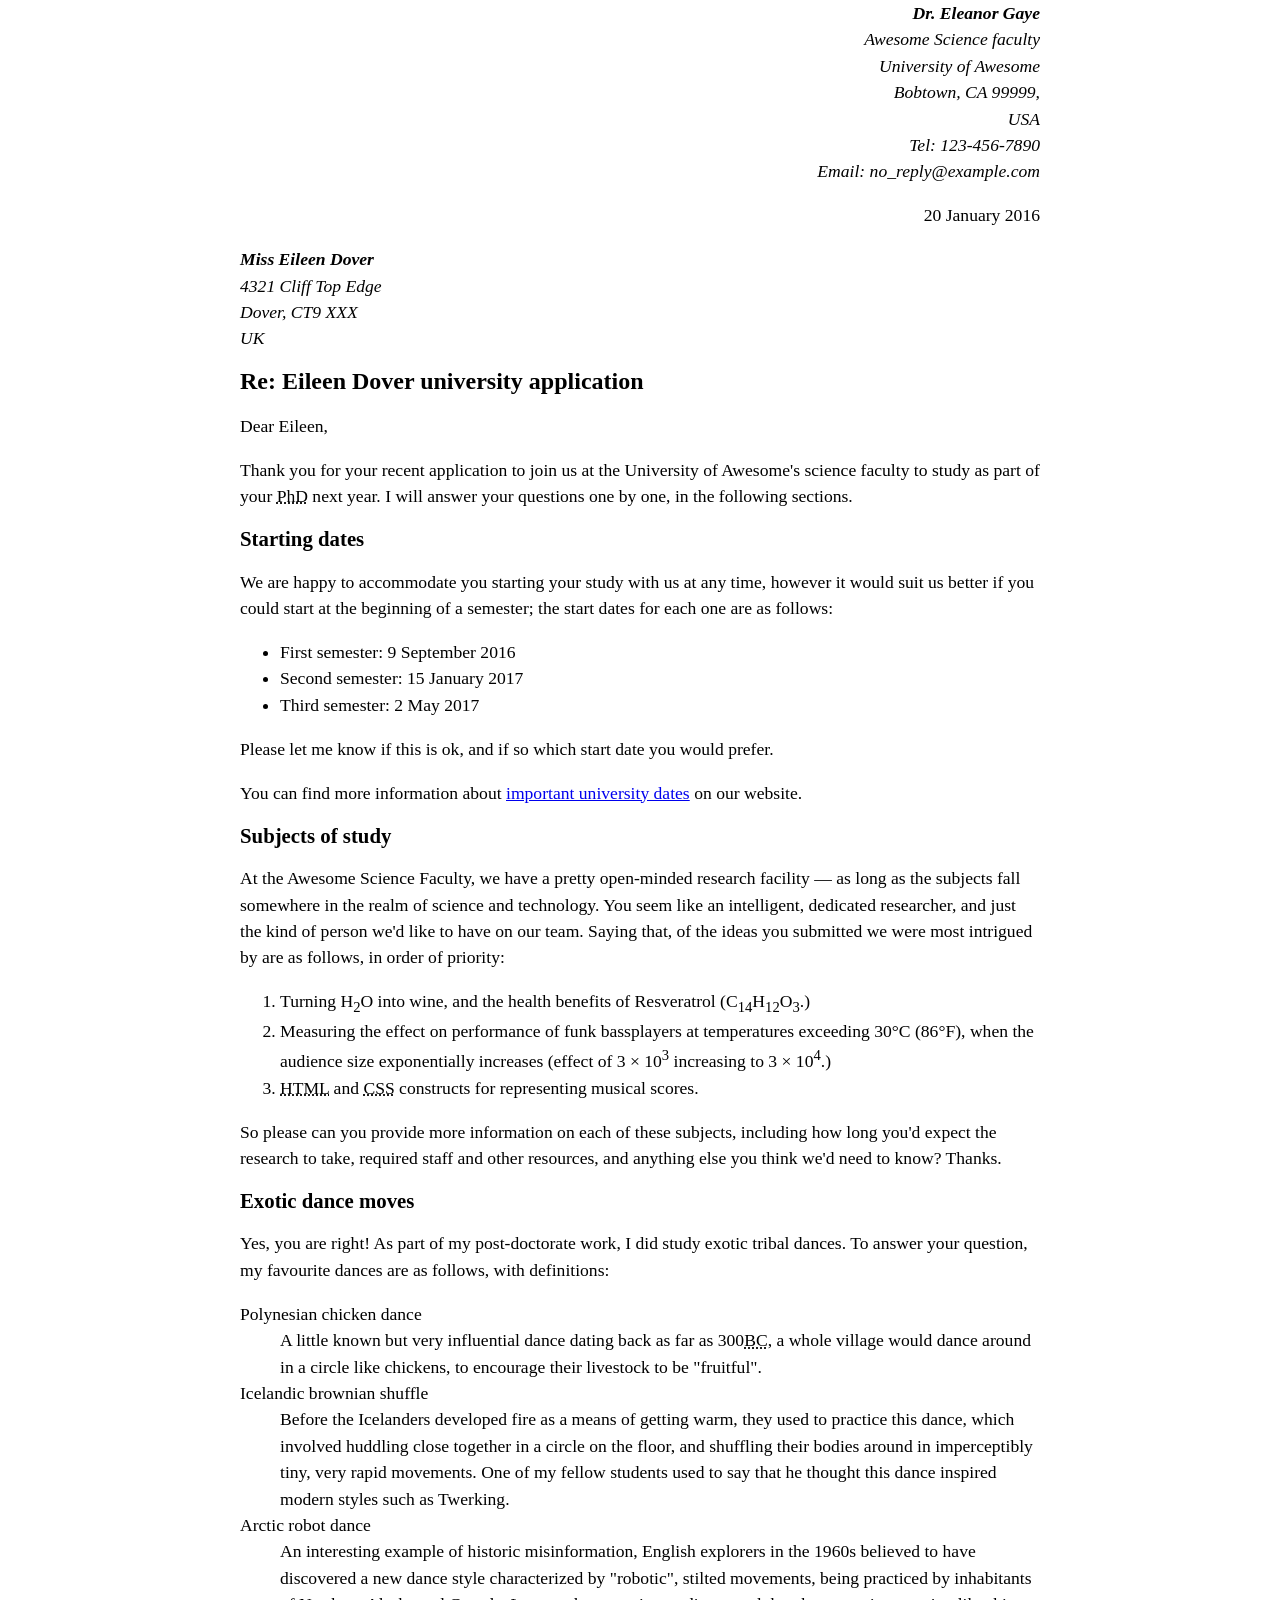
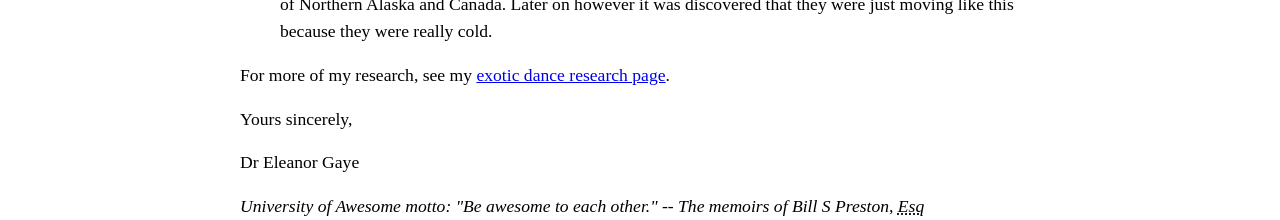
<file: Lab 1/Part 1/index.html>
<!DOCTYPE html>
<html lang="en">
<head>
    <meta charset="utf-8">
    <meta name="author" content="Dr. Eleanor Gaye">
    <title>University Application Response</title>
    
    <!--
	Name: Jeel Suthar 
	File: index.html
	Date: 21-05-2025
	Cover letter for Eileen Dover's university application
	-->

    <style>
        
        body {
            max-width: 800px; 
            margin: 0 auto; 
        }

        .sender-column {
            text-align: right;
        }

        h1 {
            font-size: 1.5em; 
        }

        h2 {
            font-size: 1.3em; 
        }

        p, ul, ol, dl, address {
            font-size: 1.1em; 
        }

        p, li, dd, dt, address {
            line-height: 1.5;
        }
    </style>
</head>
<body>
    

    <address class="sender-column">
        <strong>Dr. Eleanor Gaye</strong><br>
        Awesome Science faculty<br>
        University of Awesome<br>
        Bobtown, CA 99999,<br>
        USA<br>
        Tel: 123-456-7890<br>
        Email: no_reply@example.com
    </address>

    <p class="sender-column">
        <time datetime="2016-01-20">20 January 2016</time>
    </p>

    <address>
        <strong>Miss Eileen Dover</strong><br>
        4321 Cliff Top Edge<br>
        Dover, CT9 XXX<br>
        UK
    </address>

    <h1>Re: Eileen Dover university application</h1>

    <p>Dear Eileen,</p>

    <p>Thank you for your recent application to join us at the University of Awesome's science faculty to study as part of your <abbr title="Doctor of Philosophy">PhD</abbr> next year. I will answer your questions one by one, in the following sections.</p>

    <h2>Starting dates</h2>

    <p>We are happy to accommodate you starting your study with us at any time, however it would suit us better if you could start at the beginning of a semester; the start dates for each one are as follows:</p>

    <ul>
        <li>First semester: <time datetime="2016-09-09">9 September 2016</time></li>
        <li>Second semester: <time datetime="2017-01-15">15 January 2017</time></li>
        <li>Third semester: <time datetime="2017-05-02">2 May 2017</time></li>
    </ul>

    <p>Please let me know if this is ok, and if so which start date you would prefer.</p>

    <p>You can find more information about <a href="https://durhamcollege.ca/info-for/current-students/important-dates">important university dates</a> on our website.</p>

    <h2>Subjects of study</h2>

    <p>At the Awesome Science Faculty, we have a pretty open-minded research facility — as long as the subjects fall somewhere in the realm of science and technology. You seem like an intelligent, dedicated researcher, and just the kind of person we'd like to have on our team. Saying that, of the ideas you submitted we were most intrigued by are as follows, in order of priority:</p>

    <ol>
        <li>Turning H<sub>2</sub>O into wine, and the health benefits of Resveratrol (C<sub>14</sub>H<sub>12</sub>O<sub>3</sub>.)</li>
        <li>Measuring the effect on performance of funk bassplayers at temperatures exceeding 30°C (86°F), when the audience size exponentially increases (effect of 3 &times; 10<sup>3</sup> increasing to 3 &times; 10<sup>4</sup>.)</li>
        <li><abbr title="HyperText Markup Language">HTML</abbr> and <abbr title="Cascading Style Sheets">CSS</abbr> constructs for representing musical scores.</li>
    </ol>

    <p>So please can you provide more information on each of these subjects, including how long you'd expect the research to take, required staff and other resources, and anything else you think we'd need to know? Thanks.</p>

    <h2>Exotic dance moves</h2>

    <p>Yes, you are right! As part of my post-doctorate work, I did study exotic tribal dances. To answer your question, my favourite dances are as follows, with definitions:</p>

    <dl>
        <dt>Polynesian chicken dance</dt>
        <dd>A little known but very influential dance dating back as far as <time datetime="-0300">300<abbr title="Before Christ">BC</abbr></time>, a whole village would dance around in a circle like chickens, to encourage their livestock to be "fruitful".</dd>
        <dt>Icelandic brownian shuffle</dt>
        <dd>Before the Icelanders developed fire as a means of getting warm, they used to practice this dance, which involved huddling close together in a circle on the floor, and shuffling their bodies around in imperceptibly tiny, very rapid movements. One of my fellow students used to say that he thought this dance inspired modern styles such as Twerking.</dd>
        <dt>Arctic robot dance</dt>
        <dd>An interesting example of historic misinformation, English explorers in the 1960s believed to have discovered a new dance style characterized by "robotic", stilted movements, being practiced by inhabitants of Northern Alaska and Canada. Later on however it was discovered that they were just moving like this because they were really cold.</dd>
    </dl>

    <p>For more of my research, see my <a href="https://durhamcollege.desire2learn.com/d2l/home">exotic dance research page</a>.</p>

    <p>Yours sincerely,</p>
    <p>Dr Eleanor Gaye</p>

    <address>
        University of Awesome motto: "Be awesome to each other." -- The memoirs of Bill S Preston, <abbr title="Esquire">Esq</abbr>
    </address>
</body>
</html>
</file>
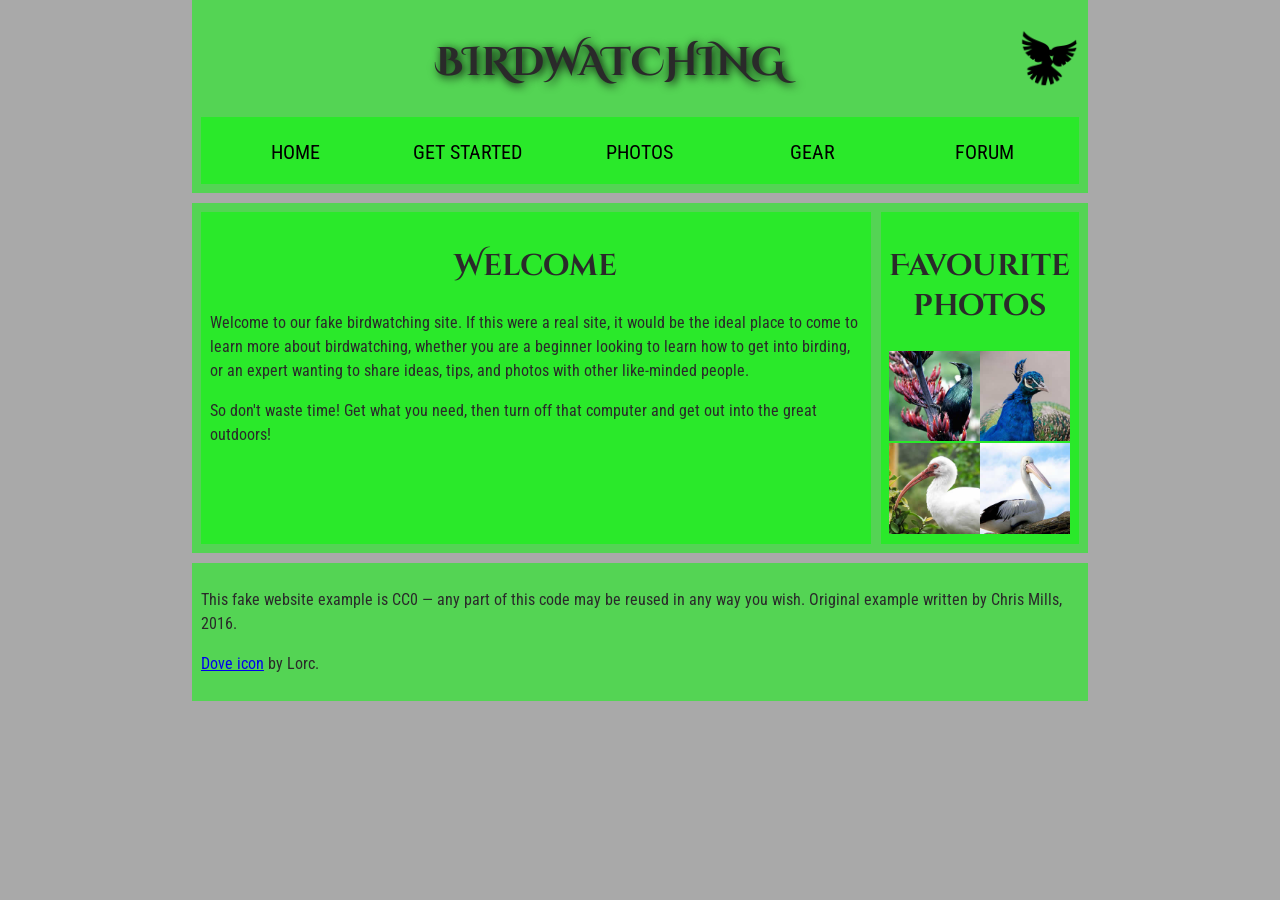
<file: Lab 1/Part 2/index.html>
<!DOCTYPE html>
<html lang="en">
  <head>
    <meta charset="utf-8">
    <title>Birdwatching</title>
    <link href="https://fonts.googleapis.com/css?family=Roboto+Condensed:300%7CCinzel+Decorative:700" rel="stylesheet">
    <link rel="stylesheet" href="./css/style.css"> </head>

  <!--
	    Name: Jeel Suthar 
	    File: index.html
	    Date: 22-05-2025
	    Birdwaching Page
	-->

  <body>

    <header>
      <h1>Birdwatching</h1>
      <img src="./Images/dove.png" alt="a simple dove logo">

      <nav>
        <ul>
          <li><span>Home</span></li>
          <li><a href="#">Get started</a></li>
          <li><a href="#">Photos</a></li>
          <li><a href="#">Gear</a></li>
          <li><a href="#">Forum</a></li>
        </ul>
      </nav>
    </header>

    <main>
      <section>
        <h2>Welcome</h2>

        <p>Welcome to our fake birdwatching site. If this were a real site, it would be the ideal place to come to learn more about birdwatching, whether you are a beginner looking to learn how to get into birding, or an expert wanting to share ideas, tips, and photos with other like-minded people.</p>

        <p>So don't waste time! Get what you need, then turn off that computer and get out into the great outdoors!</p>
      </section>

      <aside>
        <h2>Favourite photos</h2>
        <a href="./Images/favorite-1.jpg"><img src="./Images/favorite-1_th.jpg" alt="Small black bird, black claws, long black slender beak, links to larger version of the image"></a>
        <a href="./Images/favorite-2.jpg"><img src="./Images/favorite-2_th.jpg" alt="Top half of a pretty bird with bright blue plumage on neck, light colored beak, blue headdress, links to larger version of the image"></a>
        <a href="./Images/favorite-3.jpg"><img src="./Images/favorite-3_th.jpg" alt="Top half of a large bird with white plumage, very long curved narrow light colored break, links to larger version of the image"></a>
        <a href="./Images/favorite-4.jpg"><img src="./Images/favorite-4_th.jpg" alt="Large bird, mostly white plumage with black plumage on back and rear, long straight white beak, links to larger version of the image"></a>
      </aside>
    </main>

    <footer>
      <p>This fake website example is CC0 — any part of this code may be reused in any way you wish. Original example written by Chris Mills, 2016.</p>

      <p><a href="http://game-icons.net/lorc/originals/dove.html">Dove icon</a> by Lorc.</p>
    </footer>

  </body>
</html>
</file>
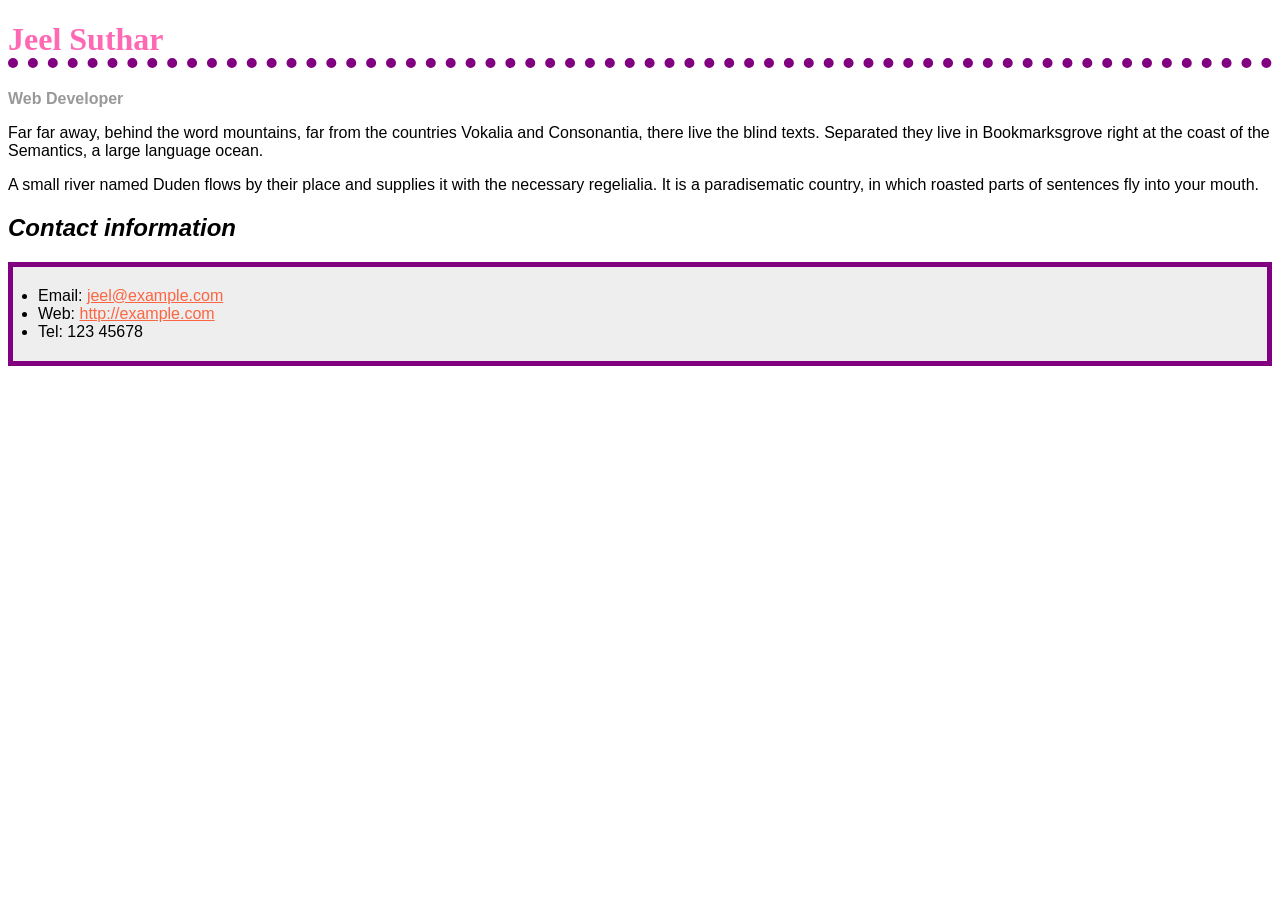
<file: Lab 3/Part 1/index.html>
<!DOCTYPE html>
<html lang="en">
<head>
  <meta charset="utf-8">
  <title>Jeel Suthar - Biography page</title>
  <link rel="stylesheet" href="./css/style.css">

  <!-- 
    Name: Jeel Suthar
    File: index.html
    Date: 11 June 2025
    A very brief description of Styling a biography page
  -->

</head>
<body>

  <h1>Jeel Suthar</h1>
  <div class="job-title">Web Developer</div>
  <p>
    Far far away, behind the word mountains, far from the countries Vokalia and
    Consonantia, there live the blind texts. Separated they live in Bookmarksgrove
    right at the coast of the Semantics, a large language ocean.
  </p>

  <p>
    A small river named Duden flows by their place and supplies it with the
    necessary regelialia. It is a paradisematic country, in which roasted parts of
    sentences fly into your mouth.
  </p>

<h2>Contact information</h2>
<ul>
  <li>Email: <a href="mailto:jeel@example.com">jeel@example.com</a></li>
  <li>Web: <a href="http://example.com">http://example.com</a></li>
  <li>Tel: 123 45678</li>
</ul>

</body>
</html>
</file>
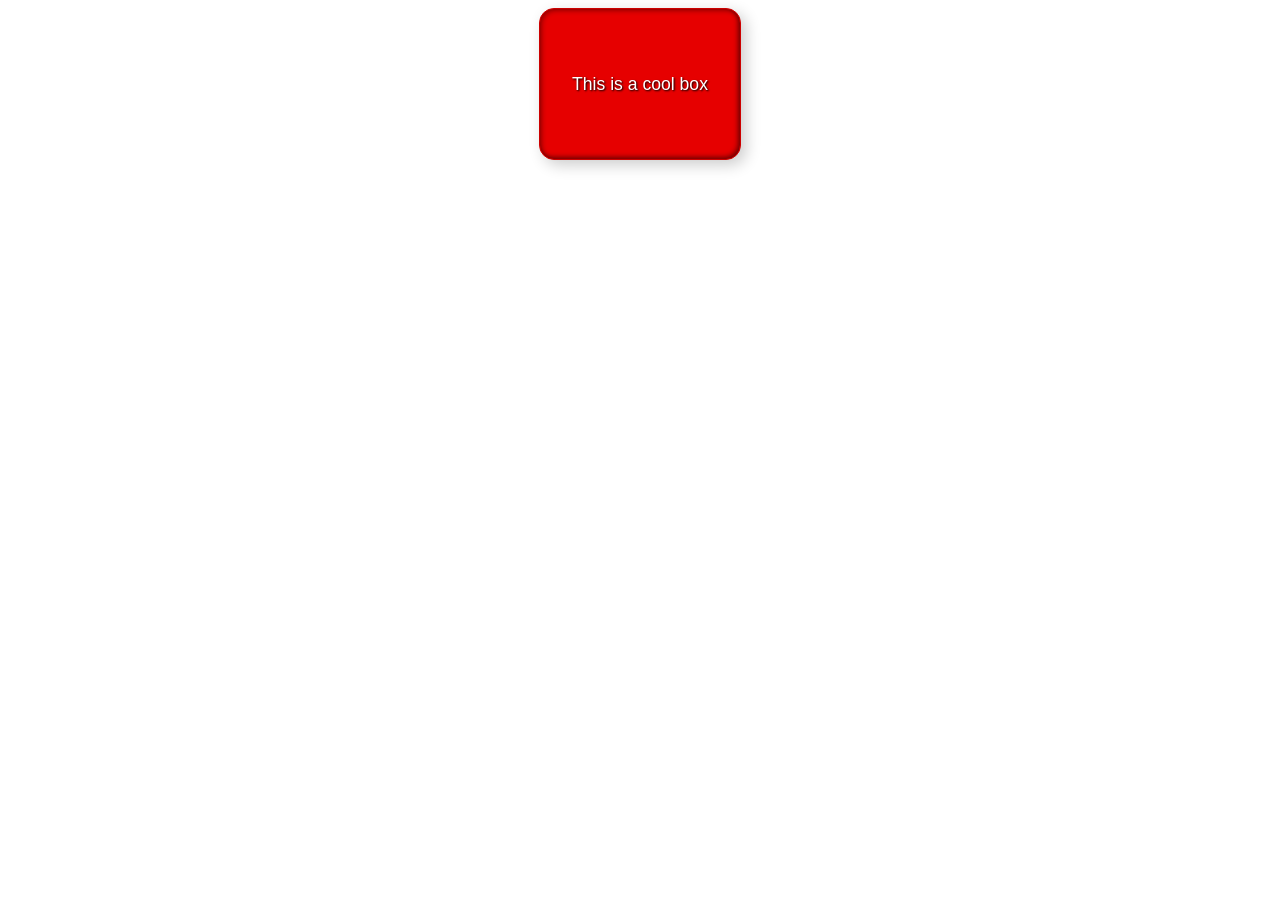
<file: Lab 3/Part 2/index.html>
<!DOCTYPE html>
<html lang="en-US">
  <head>
    <meta charset="utf-8">
    <meta name="viewport" content="width=device-width">
    <title>Cool box</title>
    <link rel="stylesheet" href="./css/style.css">

    <!--
    Name: Jeel Suthar
    File: index.html
    Date: 19-06-2025
    A very brief description of A cool-looking box
    -->

  </head>
  <body>
    <div>This is a cool box</div>
  </body>
</html>
</file>
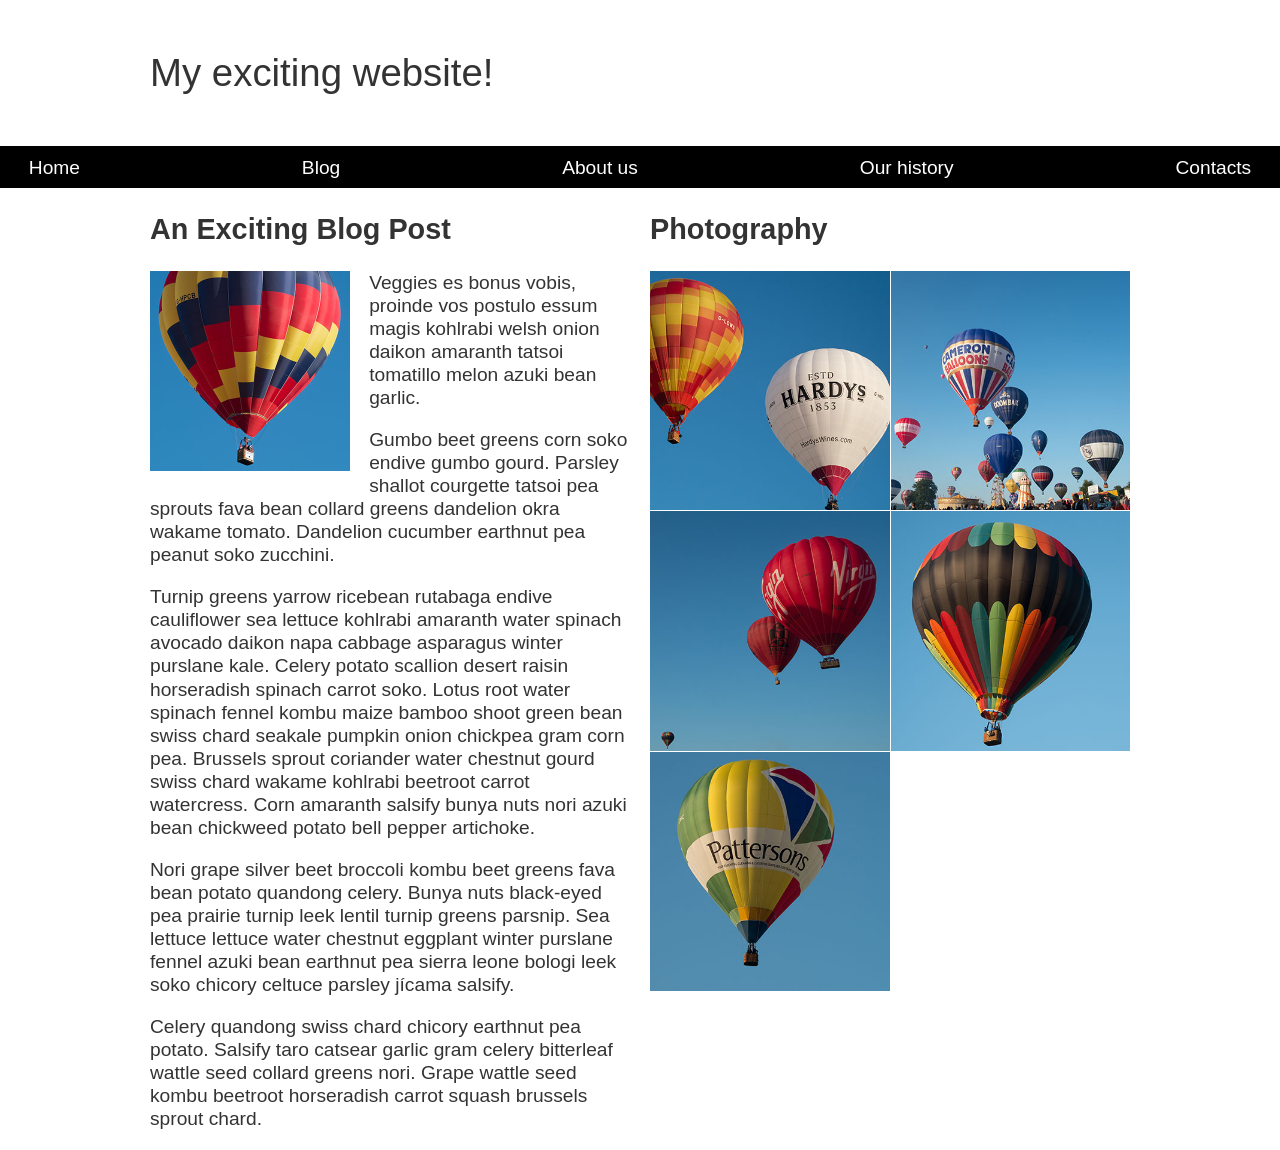
<file: Lab 3/Part 4/index.html>
<!DOCTYPE html>
<html lang="en-US">
  <head>
    <meta charset="utf-8">
    <meta name="viewport" content="width=device-width, initial-scale=1">
    <title>Layout Task</title>
    <link href="./css/style.css" rel="stylesheet" type="text/css">

    <!--
    Name: Jeel Suthar
    File: index.html
    Date: 19-06-2025
    A very brief description of Fundamental layout comprehension
    -->

  </head>

<body>

  <div class="logo">
    My exciting website!
  </div>

  <nav>
    <ul>
      <li>
        <a href="">Home</a>
      </li>
      <li>
        <a href="">Blog</a>
      </li>
      <li>
        <a href="">About us</a>
      </li>
      <li>
        <a href="">Our history</a>
      </li>
      <li>
        <a href="">Contacts</a>
      </li>
    </ul>
  </nav>

  <main class="grid">
    <article>
      <h1>
        An Exciting Blog Post
      </h1>
      <img src="images/balloon-sq6.jpg" alt="placeholder" class="feature">
      <p>Veggies es bonus vobis, proinde vos postulo essum magis kohlrabi welsh onion daikon amaranth tatsoi tomatillo melon
        azuki bean garlic.</p>

      <p>Gumbo beet greens corn soko endive gumbo gourd. Parsley shallot courgette tatsoi pea sprouts fava bean collard greens
        dandelion okra wakame tomato. Dandelion cucumber earthnut pea peanut soko zucchini.</p>

      <p>Turnip greens yarrow ricebean rutabaga endive cauliflower sea lettuce kohlrabi amaranth water spinach avocado daikon
        napa cabbage asparagus winter purslane kale. Celery potato scallion desert raisin horseradish spinach carrot soko.
        Lotus root water spinach fennel kombu maize bamboo shoot green bean swiss chard seakale pumpkin onion chickpea gram
        corn pea. Brussels sprout coriander water chestnut gourd swiss chard wakame kohlrabi beetroot carrot watercress.
        Corn amaranth salsify bunya nuts nori azuki bean chickweed potato bell pepper artichoke.</p>

      <p>Nori grape silver beet broccoli kombu beet greens fava bean potato quandong celery. Bunya nuts black-eyed pea prairie
        turnip leek lentil turnip greens parsnip. Sea lettuce lettuce water chestnut eggplant winter purslane fennel azuki
        bean earthnut pea sierra leone bologi leek soko chicory celtuce parsley jícama salsify.</p>

      <p>Celery quandong swiss chard chicory earthnut pea potato. Salsify taro catsear garlic gram celery bitterleaf wattle
        seed collard greens nori. Grape wattle seed kombu beetroot horseradish carrot squash brussels sprout chard.</p>

    </article>

    <aside>
      <h2>
        Photography
      </h2>
      <ul class="photos">
        <li>
          <img src="images/balloon-sq1.jpg" alt="placeholder">
        </li>
        <li>
          <img src="images/balloon-sq2.jpg" alt="placeholder">
        </li>
        <li>
          <img src="images/balloon-sq3.jpg" alt="placeholder">
        </li>
        <li>
          <img src="images/balloon-sq4.jpg" alt="placeholder">
        </li>
        <li>
          <img src="images/balloon-sq5.jpg" alt="placeholder">
        </li>
      </ul>

    </aside>
  </main>

</body>

</html>
</file>
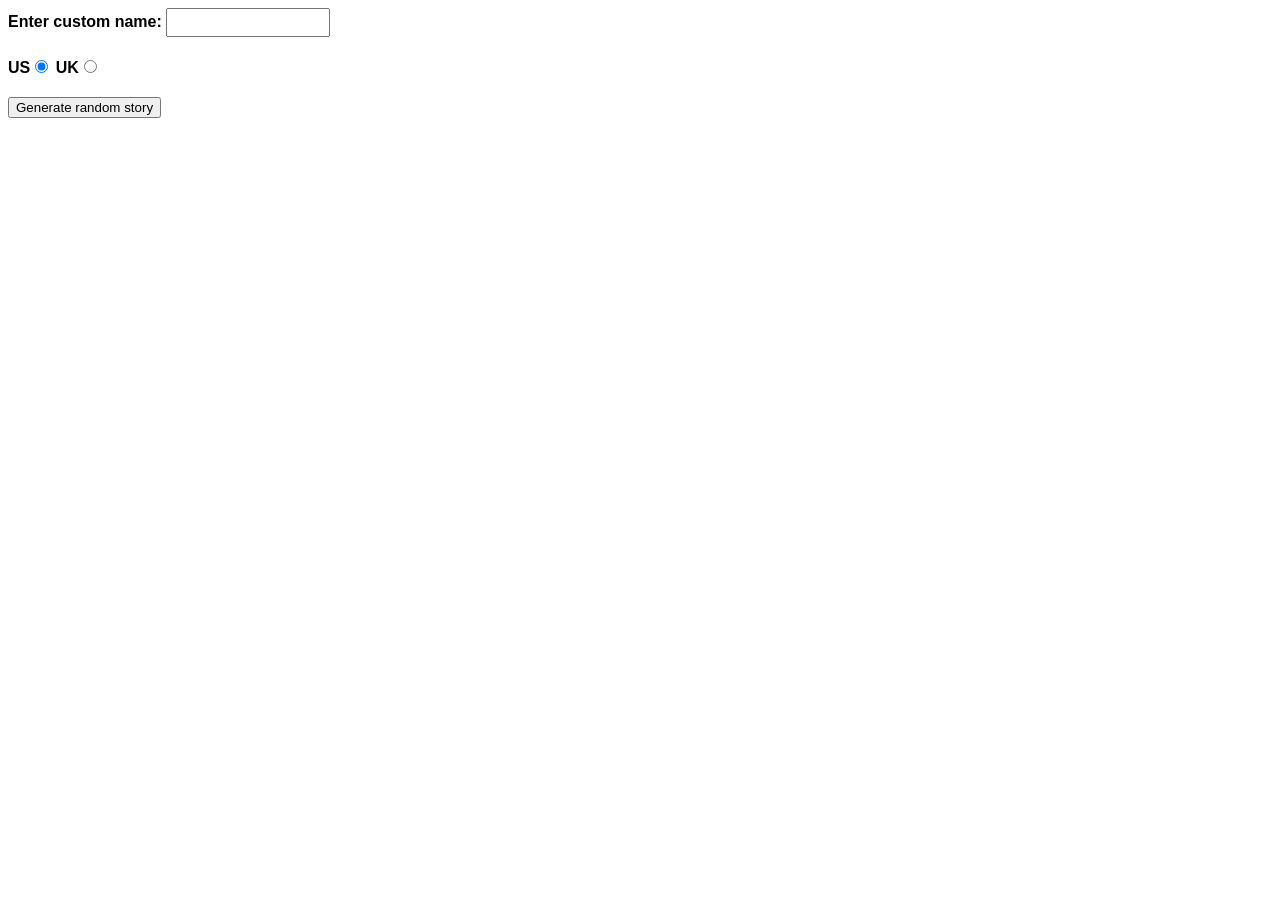
<file: Lab 4/Part 1/index.html>
<!DOCTYPE html>
<html lang="en-US">
  <head>

    <!--
         Name: Jeel Suthar
         File: index.html
         Date: 01-08-2025
         Lab 4 Part 1 Silly story generator page
-->

    <meta charset="utf-8" >
    <meta name="viewport" content="width=device-width" >

    <title>Silly story generator</title>

    <style>
      body {
        font-family: helvetica, sans-serif;
        width: 350px;
      }

      label {
        font-weight: bold;
      }

      div {
        padding-bottom: 20px;
      }

      input[type="text"] {
        padding: 5px;
        width: 150px;
      }

      p {
        background: #ffc125;
        color: #5e2612;
        padding: 10px;
        visibility: hidden;
      }
    </style>
  </head>

  <body>
    <div>
      <label for="customname">Enter custom name:</label>
      <input id="customname" type="text" placeholder="" >
    </div>
    <div>
      <label for="us">US</label
      ><input id="us" type="radio" name="ukus" value="us" checked >
      <label for="uk">UK</label
      ><input id="uk" type="radio" name="ukus" value="uk" >
    </div>
    <div>
      <button class="randomize">Generate random story</button>
    </div>
    <!-- Thanks a lot to Willy Aguirre for his help with the code for this assessment -->
    <p class="story"></p>
    <script src="main.js"></script>
  </body>
</html>
</file>
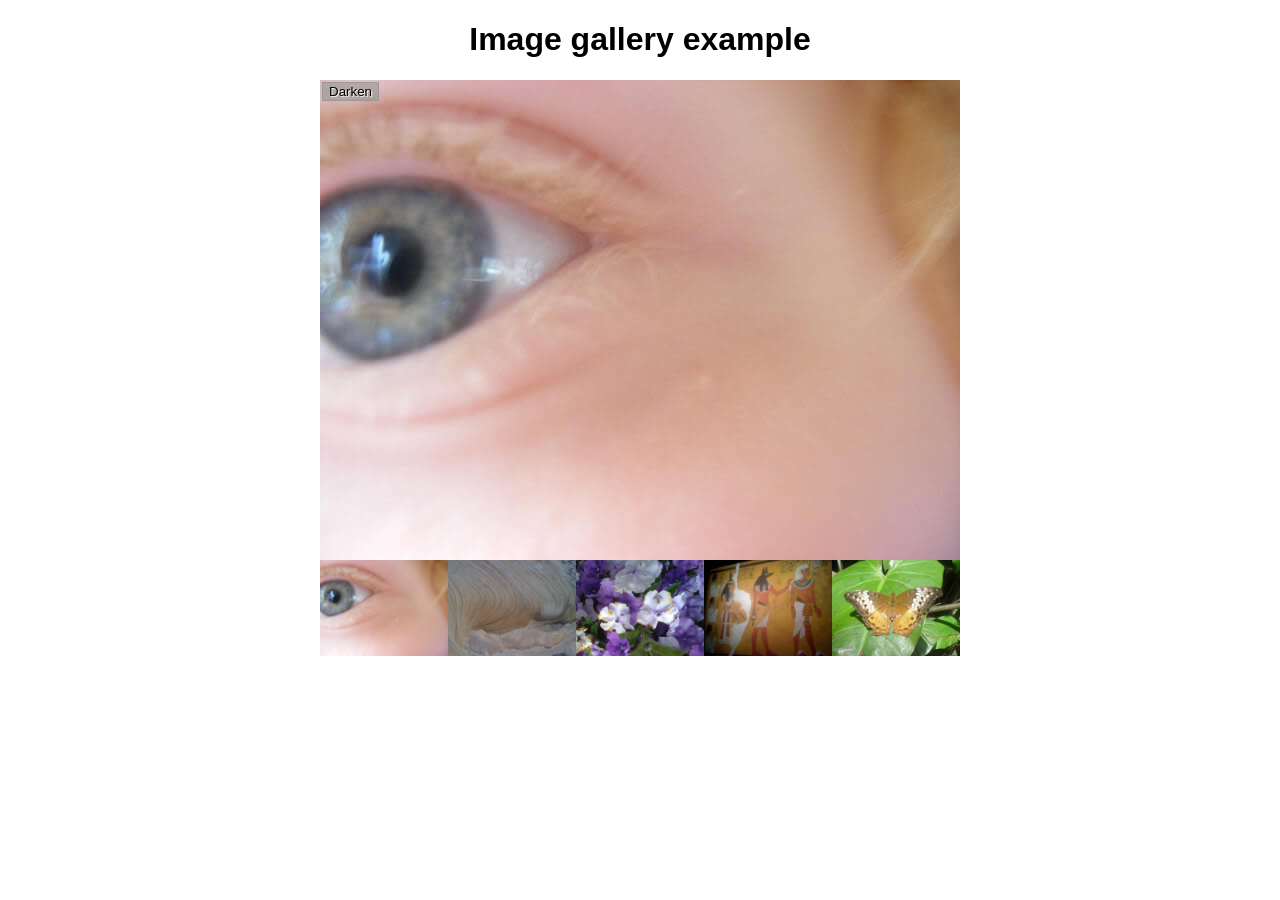
<file: Lab 4/Part 2/index.html>
<!DOCTYPE html>
<html lang="en-us">
  <head>

    <!--
         Name: Jeel Suthar
         File: index.html
         Date: 01-08-2025
         Lab 4 Part 2 Image gallery page
-->

    <meta charset="utf-8">

    <title>Image gallery</title>

    <link rel="stylesheet" href="style.css">
    
  </head>

  <body>
    <h1>Image gallery example</h1>

    <div class="full-img">
      <img
       class="displayed-img" 
       src="images/pic1.jpg" 
       alt="Closeup of a human eye">
      <div class="overlay"></div>
      <button class="dark">Darken</button>
    </div>

    <div class="thumb-bar">


    </div>
    <script src="main.js"></script>
  </body>
</html>
</file>
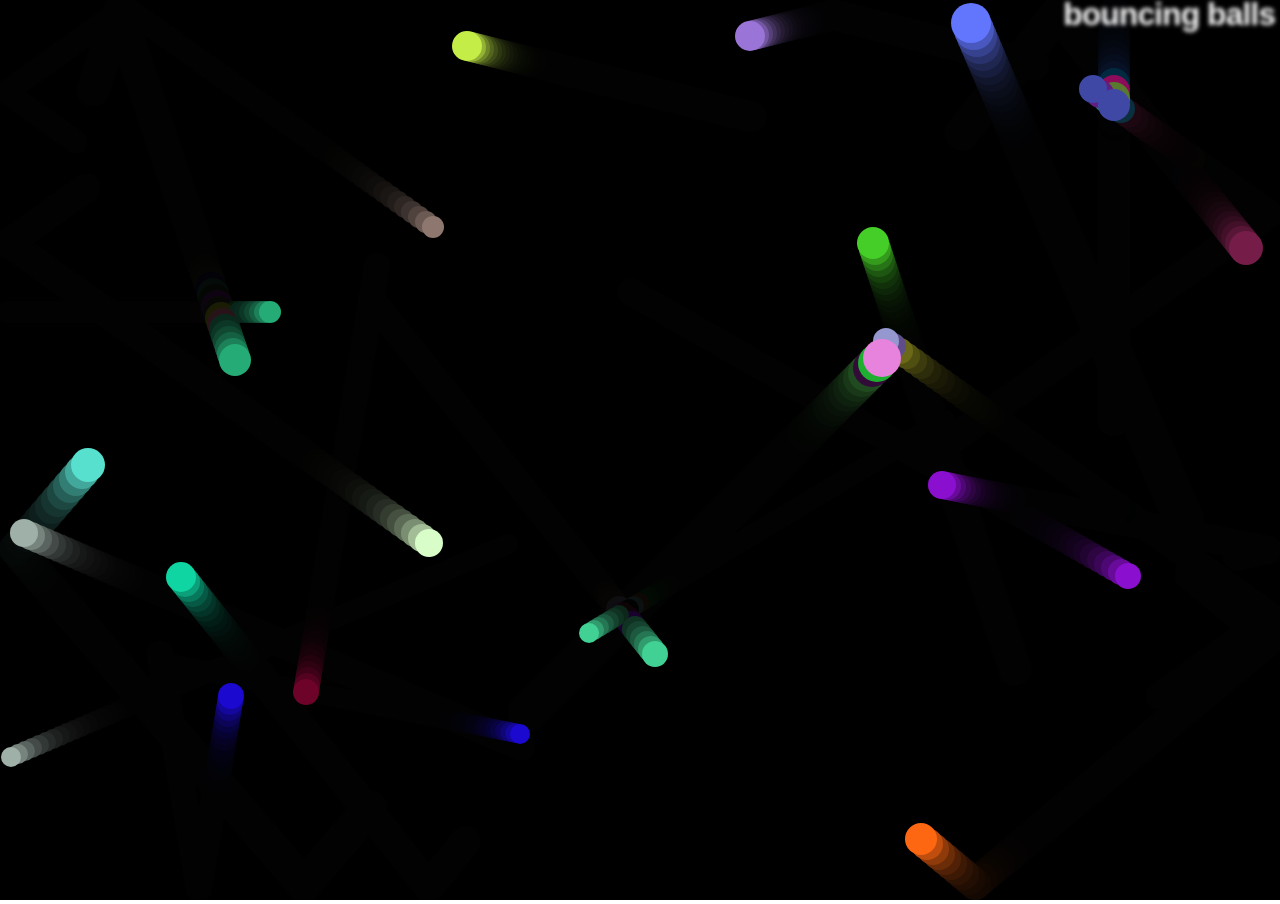
<file: Lab 4/Part 3/index.html>
<!DOCTYPE html>
<html lang="en-US">
  <head>

    <!--
         Name: Jeel Suthar
         File: index.html
         Date: 01-08-2025
         Lab 4 Part 3 Object building page
-->

    <meta charset="utf-8">
    <meta name="viewport" content="width=device-width">
    <title>Bouncing balls</title>
    <link rel="stylesheet" href="style.css">
  </head>

  <body>
    <h1>bouncing balls</h1>
    <canvas></canvas>

    <script src="main.js"></script>
  </body>
</html>
</file>
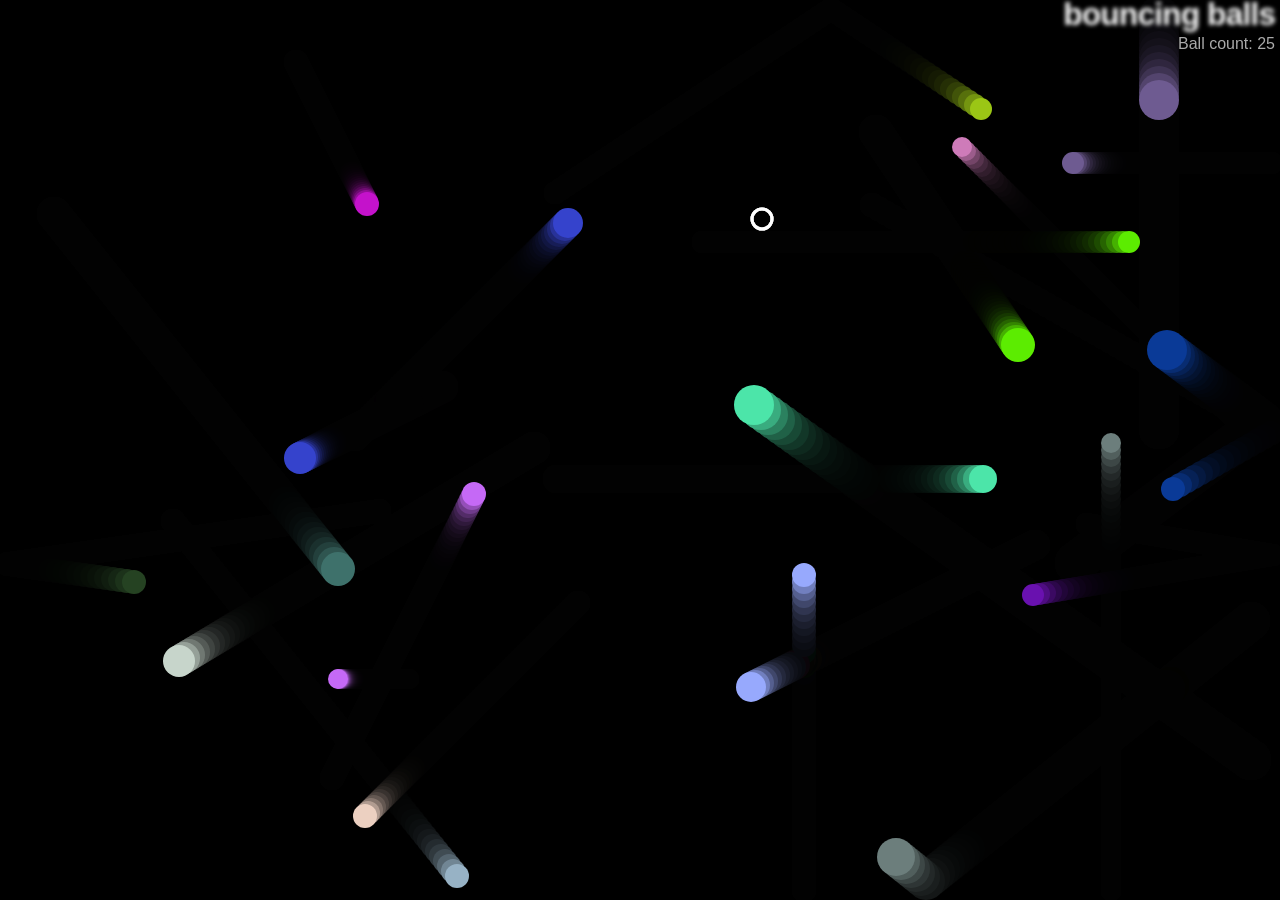
<file: Lab 4/Part 4/index.html>
<!DOCTYPE html>
<html lang="en-US">
  <head>

     <!--
         Name: Jeel Suthar
         File: index.html
         Date: 01-08-2025
         Lab 4 Part 4 Adding features to our bouncing balls page
-->

    <meta charset="utf-8">
    <meta name="viewport" content="width=device-width">
    <title>Bouncing balls</title>
    <link rel="stylesheet" href="style.css">
  </head>

  <body>
    <h1>bouncing balls</h1>
    <p>Ball count: 0</p>
    <canvas></canvas>

    <script src="main.js"></script>
  </body>
</html>
</file>
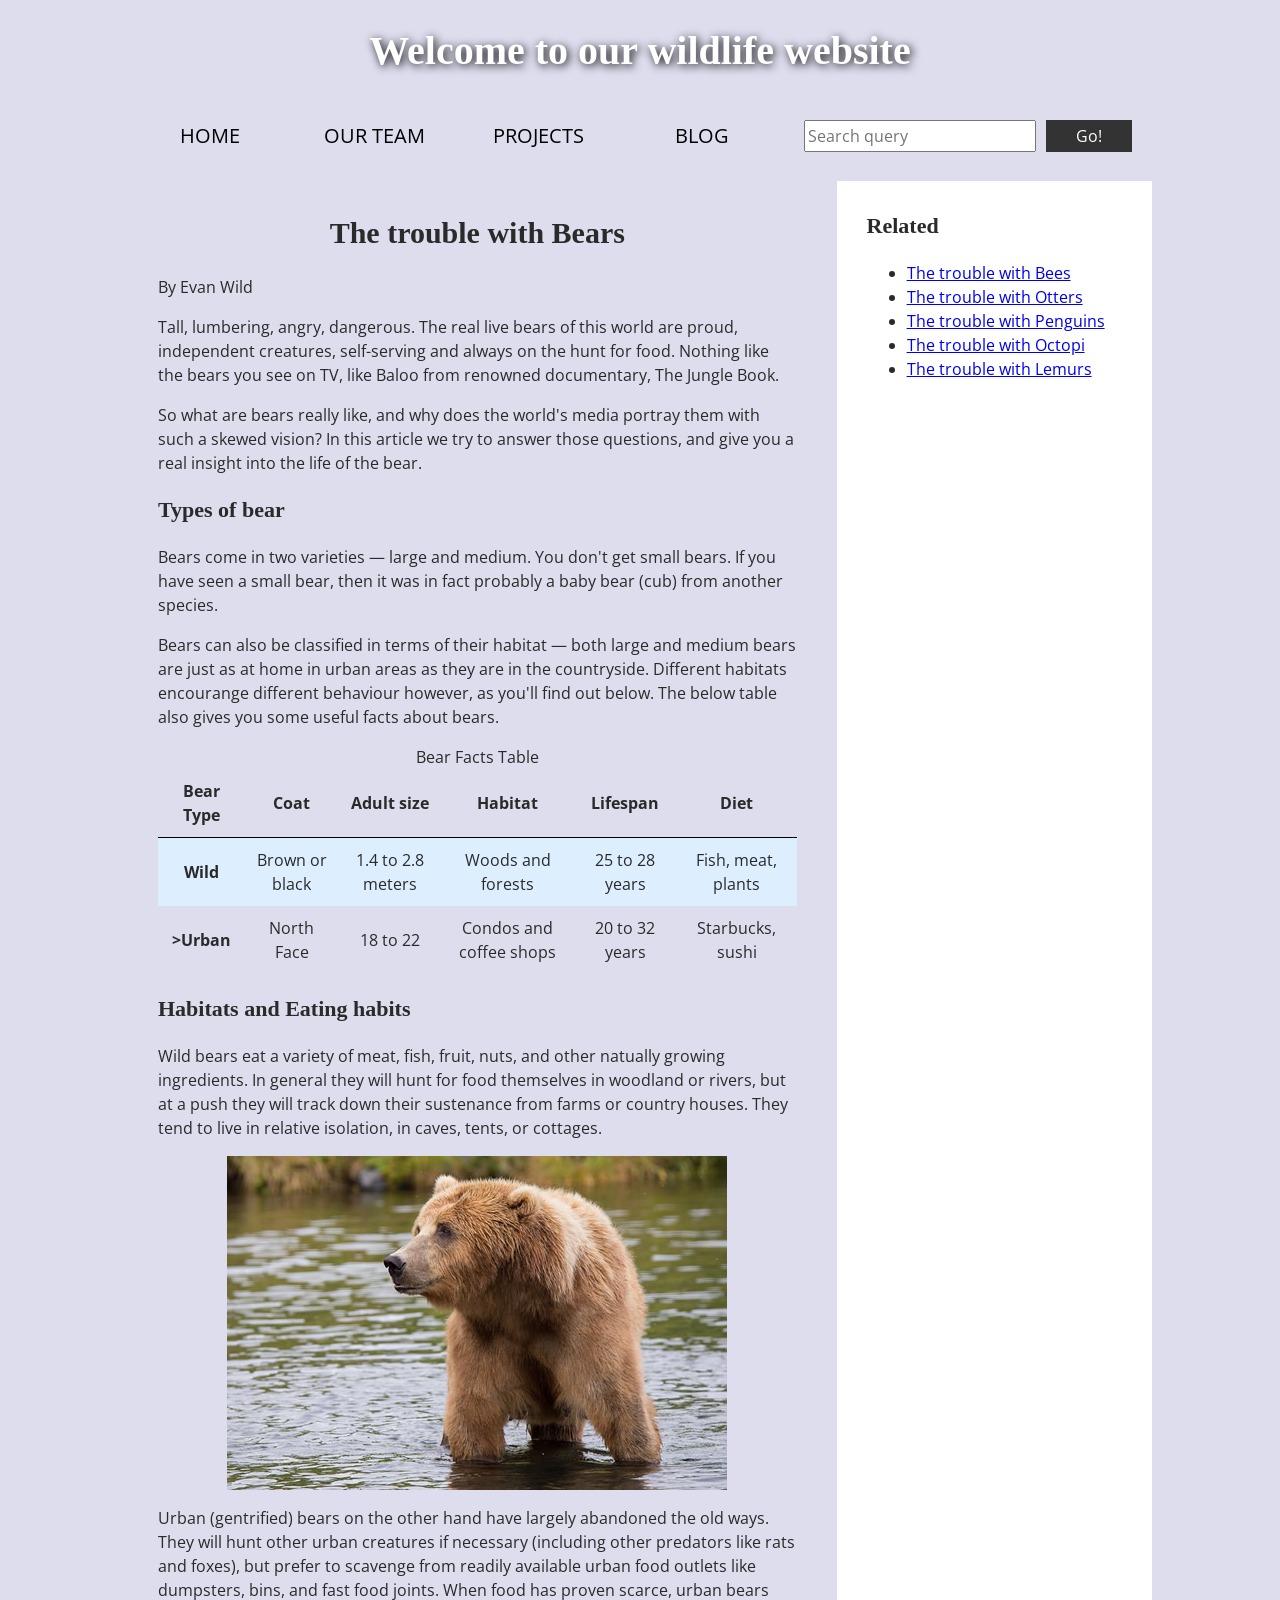
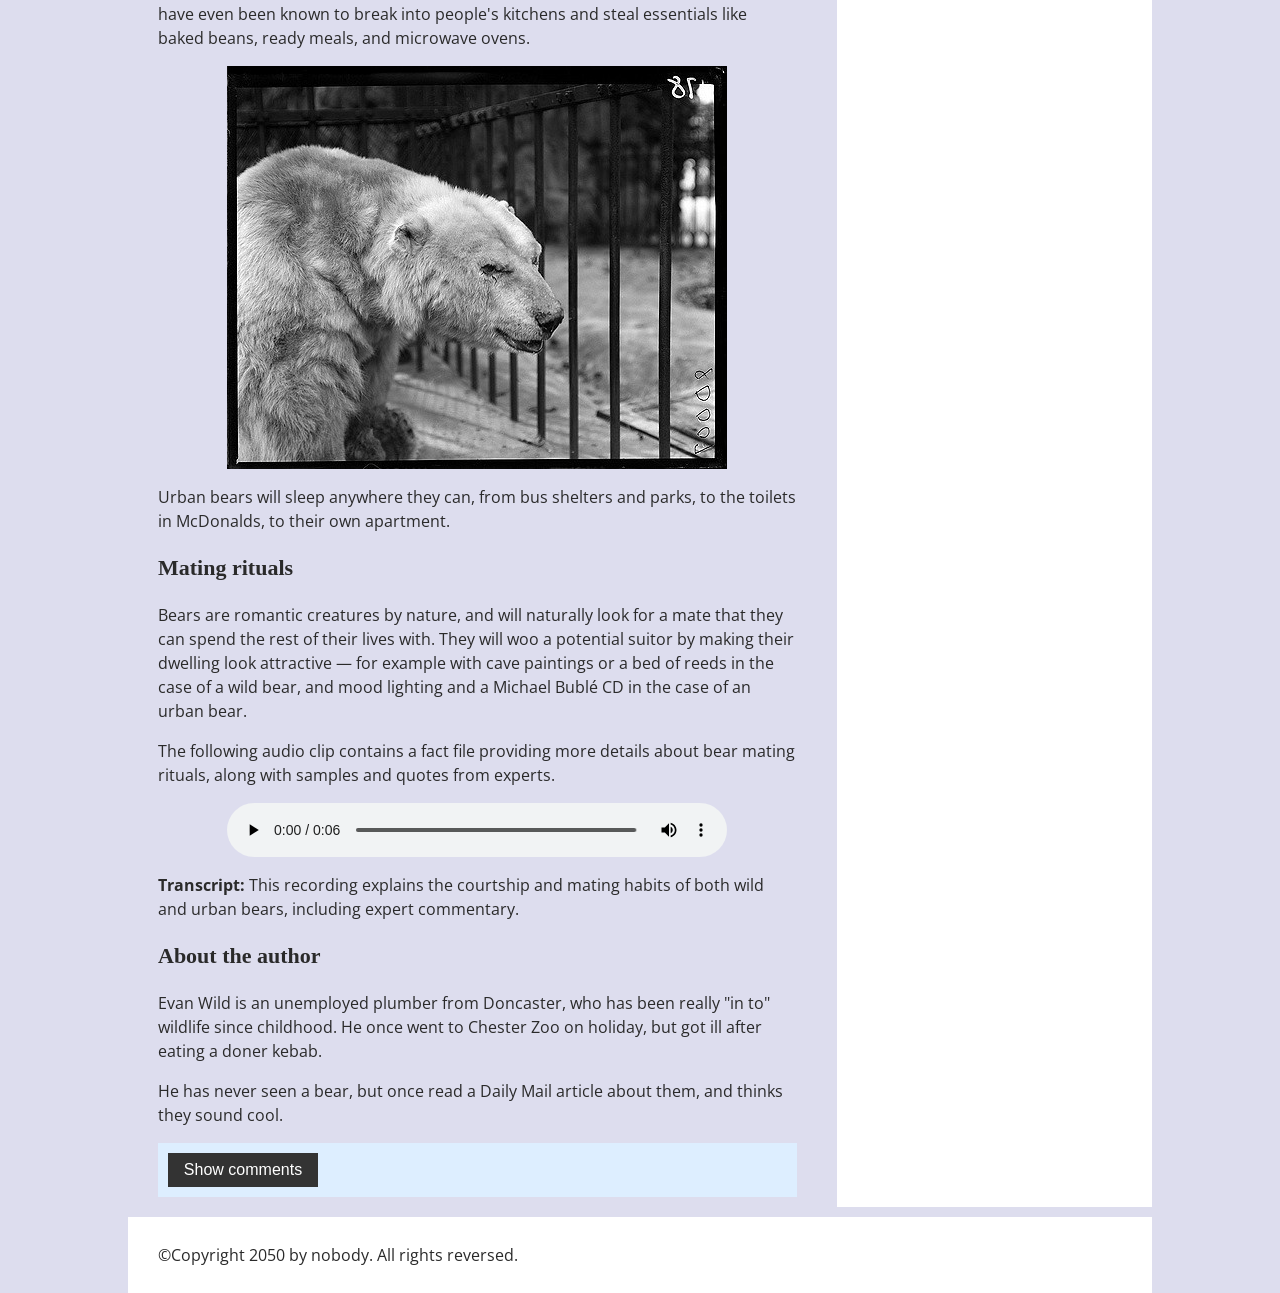
<file: Lab 5/Part 1/index.html>
<!DOCTYPE html>
<html lang="en">
  <head>

    <!--
         Name: Jeel Suthar
         File: index.html
         Date: 08-08-2025
         Lab 5 Part 1 Accessibility troubleshooting page
-->

    <meta charset="utf-8">

    <title>Accessibility assessment</title>
    <link href="https://fonts.googleapis.com/css?family=Open+Sans+Condensed:300&Sonsie+One" rel="stylesheet" type="text/css">
    <link rel="stylesheet" href="style.css">

    <!-- the below three lines are a fix to get HTML5 semantic elements working in old versions of Internet Explorer-->
    <!--[if lt IE 9]>
      <script src="http://html5shiv.googlecode.com/svn/trunk/html5.js"></script>
    <![endif]-->
  </head>

  <body>
    <header class="header">
      <h1>Welcome to our wildlife website</h1>
    </header>

    <nav>
      <ul>
        <li><a href="#">Home</a></li>
        <li><a href="#">Our team</a></li>
        <li><a href="#">Projects</a></li>
        <li><a href="#">Blog</a></li>
      </ul>

      <form class="search">
        <label for="search" class="sr-only">Search site</label>
        <input type="search" id="search" name="q" placeholder="Search query" aria-label="Search site">
        <input type="submit" value="Go!">
      </form>
    </nav>

    <main>
      <article>
        <h2>The trouble with Bears</h2>
        <p> By Evan Wild</p>
      
        <p> Tall, lumbering, angry, dangerous. The real live bears of this world are proud, independent creatures, self-serving and always on the hunt for food. Nothing like the bears you see on TV, like Baloo from renowned documentary, The Jungle Book.</p>
        
        <p> So what are bears really like, and why does the world's media portray them with such a skewed vision? In this article we try to answer those questions, and give you a real insight into the life of the bear.</p>
      
        <h3>Types of bear</h3>
   
        <p>  Bears come in two varieties — large and medium. You don't get small bears. If you have seen a small bear, then it was in fact probably a baby bear (cub) from another species.</p>
        
        <p> Bears can also be classified in terms of their habitat — both large and medium bears are just as at home in urban areas as they are in the countryside. Different habitats encourange different behaviour however, as you'll find out below. The below table also gives you some useful facts about bears.</p>
     
       <table >
          <caption>Bear Facts Table</caption>
          <thead>
            <tr>
              <th scope="col">Bear Type</th>
              <th scope="col">Coat</th>
              <th scope="col">Adult size</th>
              <th scope="col">Habitat</th>
              <th scope="col">Lifespan</th>
              <th scope="col">Diet</th>
            </tr>
          </thead>
          <tbody>
            <tr>
              <th scope="row">Wild</th>
              <td>Brown or black</td>
              <td>1.4 to 2.8 meters</td>
              <td>Woods and forests</td>
              <td>25 to 28 years</td>
              <td>Fish, meat, plants</td>
            </tr>
            <tr>
              <th scope="row">>Urban</th>
              <td>North Face</td>
              <td>18 to 22</td>
              <td>Condos and coffee shops</td>
              <td>20 to 32 years</td>
              <td>Starbucks, sushi</td>
            </tr>
          </tbody>
        </table>

        <h3>Habitats and Eating habits</h3> 
        <p>Wild bears eat a variety of meat, fish, fruit, nuts, and other natually growing ingredients. In general they will hunt for food themselves in woodland or rivers, but at a push they will track down their sustenance from farms or country houses. They tend to live in relative isolation, in caves, tents, or cottages.</p>
      
        <img src="media/wild-bear.jpg" alt="Wild brown bear standing in a forest">
    
        <p>Urban (gentrified) bears on the other hand have largely abandoned the old ways. They will hunt other urban creatures if necessary (including other predators like rats and foxes), but prefer to scavenge from readily available urban food outlets like dumpsters, bins, and fast food joints. When food has proven scarce, urban bears have even been known to break into people's kitchens and steal essentials like baked beans, ready meals, and microwave ovens.</p>
        
        <img src="media/urban-bear.jpg" alt="Urban bear searching for food in a city alley">
    
        <p> Urban bears will sleep anywhere they can, from bus shelters and parks, to the toilets in McDonalds, to their own apartment.</p>
       
        <h3>Mating rituals</h3> 
        <p> Bears are romantic creatures by nature, and will naturally look for a mate that they can spend the rest of their lives with. They will woo a potential suitor by making their dwelling look attractive — for example with cave paintings or a bed of reeds in the case of a wild bear, and mood lighting and a Michael Bublé CD in the case of an urban bear.</p>
    
        <p> The following audio clip contains a fact file providing more details about bear mating rituals, along with samples and quotes from experts.</p>
     
        <audio controls>
          <source src="media/bear.mp3" type="audio/mp3">
          <source src="media/bear.ogg" type="audio/ogg">
          Your browser does not support the audio element. <a href="media/bear.mp3">Download the audio</a>.
        </audio>
        <p><strong>Transcript:</strong> This recording explains the courtship and mating habits of both wild and urban bears, including expert commentary.</p>

        <aside>
         <h3>About the author</h3>        
         <p>Evan Wild is an unemployed plumber from Doncaster, who has been really "in to" wildlife since childhood. He once went to Chester Zoo on holiday, but got ill after eating a doner kebab.</p>
         <p>He has never seen a bear, but once read a Daily Mail article about them, and thinks they sound cool.</p>
        </aside>

        <section class="comments">
          <button class="show-hide" id="toggle-comments">Show comments</button>

          <div class="comment-wrapper">
            <h3>Add comment</h3>

            <form class="comment-form">
              <div class="flex-pair">
                <label for="name">Your name:</label>
                <input type="text" name="name" id="name" placeholder="Enter your name">
              </div>
              <div class="flex-pair">
                <label for="name">Your comment:</label>
                <input type="text" name="comment" id="comment" placeholder="Enter your comment">
              </div>
              <div>
                <input type="submit" value="Submit comment">
              </div>
            </form>

            <h3>Comments</h3>

            <ul class="comment-container">

              <li>

                <p>Bob Fossil</p>

                <p>Oh I am so glad you taught me all about the big brown angry guys in the woods. With their sniffing little noses and their bad attitudes, they can sure be a menace — I was thinking of putting them all in a truck and driving them outta here. I run a zoo, you know.</p>

              </li>

            </ul>

          </div>
        </section>
      </article>

      <aside class="secondary">
        <h3>Related</h3>

        <ul>
          <li><a href="#">The trouble with Bees</a></li>
          <li><a href="#">The trouble with Otters</a></li>
          <li><a href="#">The trouble with Penguins</a></li>
          <li><a href="#">The trouble with Octopi</a></li>
          <li><a href="#">The trouble with Lemurs</a></li>
        </ul>
      </aside>
    </main>

    <footer>
      <p>©Copyright 2050 by nobody. All rights reversed.</p>
    </footer>

    <script src="main.js"></script>

  </body>
</html>
</file>
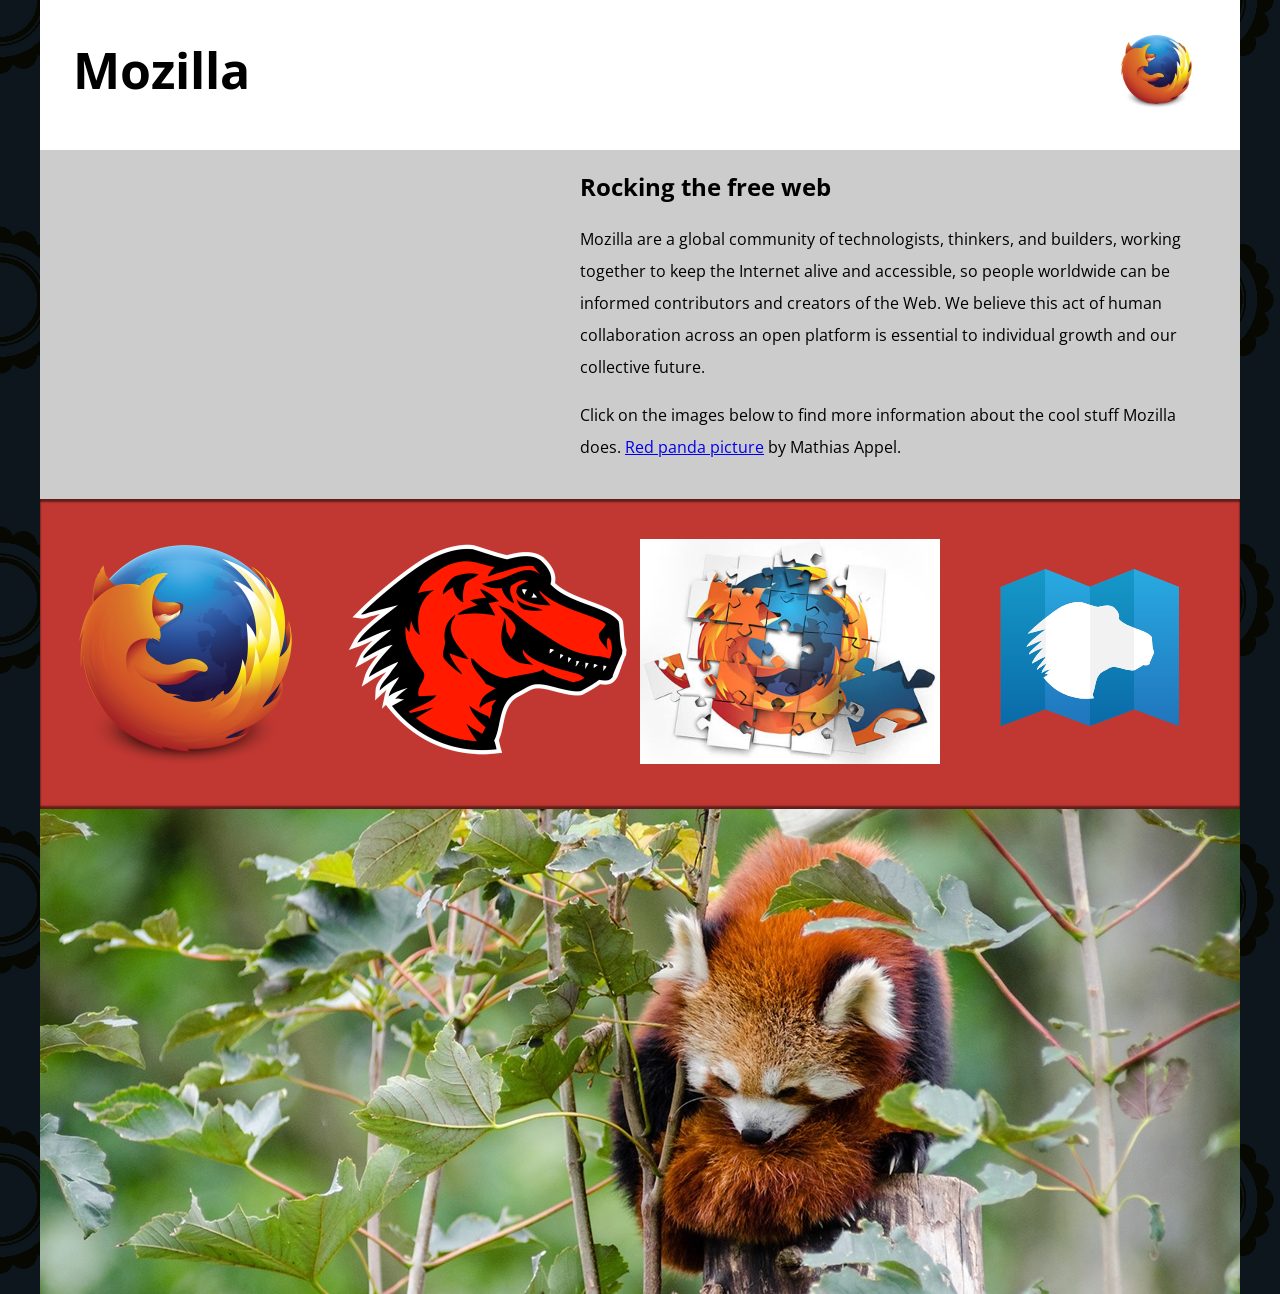
<file: lab2/part1/index.html>
<!DOCTYPE html>
<html lang="en-US">
  <head> <!--
	Name: Jeel Suthar 
	File: index.html
	Date: 26-05-2025
	Lab 2 Part 1 Mozilla splash page with multimedia
	-->

    <meta charset="utf-8">
    <meta name="viewport" content="width=device-width">
    <title>Mozilla splash page</title>
    <link href='https://fonts.googleapis.com/css?family=Open+Sans:400,700' rel='stylesheet' type='text/css'>
    <style>
      /* header and body setup */

      html {
        font-family: 'Open Sans', sans-serif;
        background: url(images/pattern.png);
      }

      body {
        width: 100%;
        max-width: 1200px;
        margin: 0 auto;
        background-color: white;
        position: relative;
      }

      /* Header styling */

      header {
        height: 150px;
      }

      header img {
        width: 100px;
        position: absolute;
        right: 32.5px;
        top: 32.5px;
      }

      h1 {
        font-size: 50px;
        line-height: 140px;
        margin: 0 0 0 32.5px;
      }

      /* main section and video styling */

      main {
        background: #ccc;
      }

      article {
        padding: 20px;
      }

      h2 {
        margin-top: 0;
      }

      p {
        line-height: 2;
      }

      iframe {
        float: left;
        margin: 0 20px 20px 0;
        max-width: 100%;
      }

      /* further info links */

      .further-info {
        clear: left;
        padding: 40px 0;
        background: #c13832;
        box-shadow: inset 0 3px 2px rgba(0,0,0,0.5),
                    inset 0 -3px 2px rgba(0,0,0,0.5);
      }

      .further-info a {
        width: 25%;
        display: block;
        float: left;
      }

      .further-info img {
        max-width: 100%;
      }

      .clearfix {
        clear: both;
      }

      /* Red panda image */

      .red-panda img {
        display: block;
        max-width: 100%;
      }
    </style>
  </head>
  <body>
    <header>
      <h1>Mozilla</h1>
      <img src="images/firefox_logo-only_RGB.png" alt="Firefox logo">


    </header>

    <main>
      <article>
        <iframe 
         width="500" 
         height="250" 
         src="https://www.youtube.com/embed/ojcNcvb1olg" 
         title="YouTube video player" 
         style="border: none;" 
         allowfullscreen>
       </iframe>


        <h2>Rocking the free web</h2>

        <p>Mozilla are a global community of technologists, thinkers, and builders, working together to keep the Internet alive and accessible, so people worldwide can be informed contributors and creators of the Web. We believe this act of human collaboration across an open platform is essential to individual growth and our collective future.</p>

        <p>Click on the images below to find more information about the cool stuff Mozilla does. <a href="https://www.flickr.com/photos/mathiasappel/21675551065/">Red panda picture</a> by Mathias Appel.</p>
      </article>

      <div class="further-info">
        <a href="https://www.mozilla.org/en-US/firefox/new/">
        <img src= "./images/firefox_logo-only_RGB.png"
         alt="Firefox browser logo">
        </a>
        <a href="https://www.mozilla.org/">
        <img src="./images/mozilla-dinosaur-head.png"
         alt="Mozilla homepage image">
        </a>
       <a href="https://addons.mozilla.org/">
       <img src="./images/firefox-addons.jpg"
         alt="Mozilla Add-ons image">
       </a>
        <a href="https://developer.mozilla.org/en-US/">
        <img src="./images/mdn.svg"
         alt="MDN Web Docs image">
        </a>
        <div class="clearfix"></div>
      </div>

      <div class="red-panda">
        <picture>
          <source media="(min-width:600px)" srcset="./images/red-panda-1200.jpg">
          <img src="./images/red-panda-400.jpg" alt="Red Panda in a Tree" style="width:auto;">
    </picture>
      </div>

    </main>
  </body>
</html>
</file>
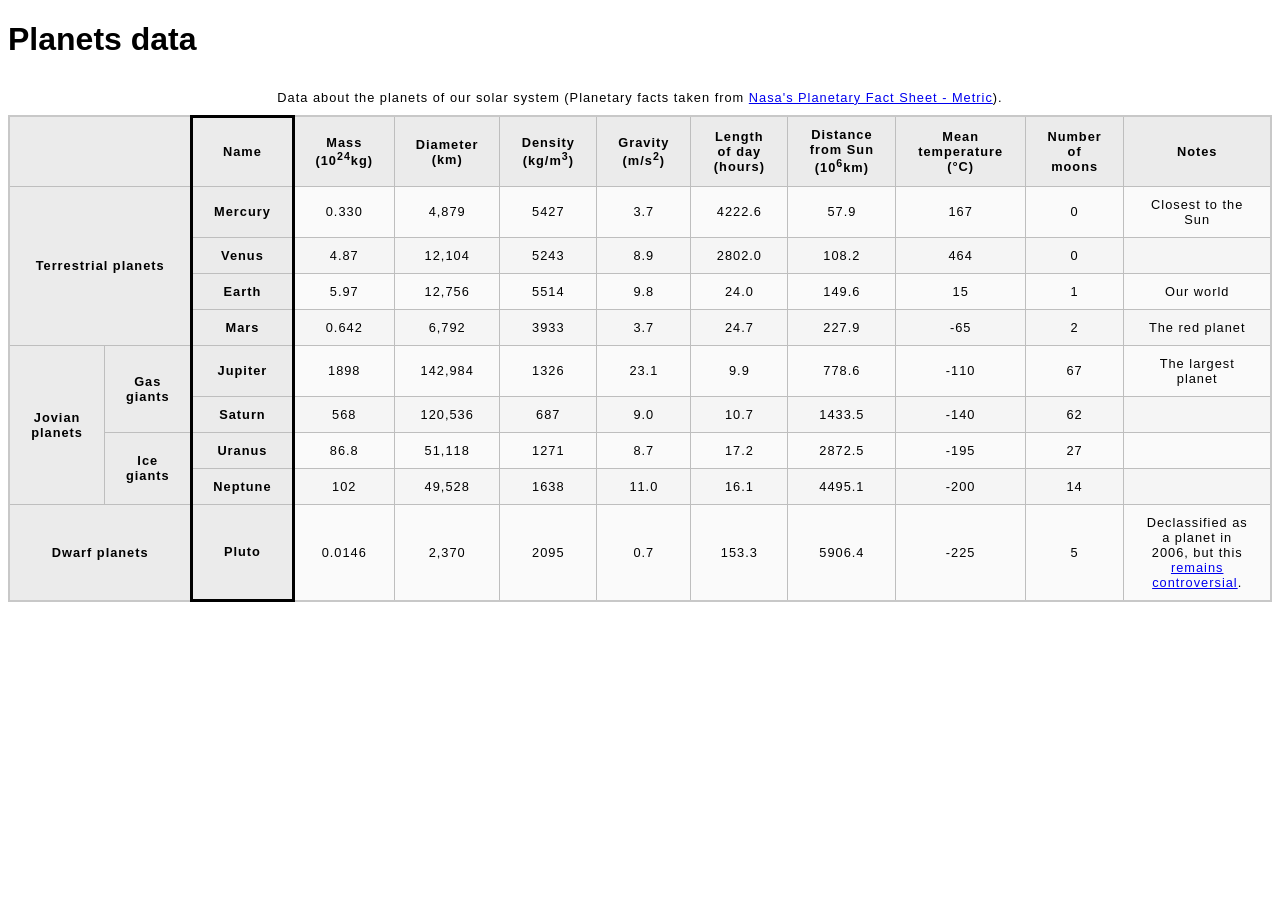
<file: lab2/part2/index.html>
<!DOCTYPE html>
<html lang="en-US">
  <head>
    <!--
         Name: Jeel Suthar
         File: index.html
         Date: 04-06-2025
         Lab 2 Part 2 planet data table.
-->
    <meta charset="utf-8">
    <meta name="viewport" content="width=device-width">
    <title>Planets data</title>
    <link href="./css/styles.css" rel="stylesheet" type="text/css">
  </head>
  <body>
    <h1>Planets data</h1>
        
    <table>
    <caption style = "text-align: center;">
    Data about the planets of our solar system (Planetary facts taken from
      <a href="http://nssdc.gsfc.nasa.gov/planetary/factsheet/">Nasa's Planetary Fact Sheet - Metric</a>).
      </caption>
      <colgroup>
      <col span = "2">
      <col span = "1" style="border: 3px solid black ">
      <col span = "9">
      </colgroup>

   <thead>
        <tr>
          <th colspan = "2"></th>
          <th>Name</th>
          <th>Mass (10<sup>24</sup>kg)</th>
          <th>Diameter (km)</th>
          <th>Density (kg/m<sup>3</sup>)</th>
          <th>Gravity (m/s<sup>2</sup>)</th>
          <th>Length of day (hours)</th>
          <th>Distance from Sun (10<sup>6</sup>km)</th>
          <th>Mean temperature (°C)</th>
          <th>Number of moons</th>
          <th>Notes</th>
        </tr>
   </thead>
    
       <tbody>
        <tr>
          <th scope="rowgroup" rowspan = "4" colspan="2">Terrestrial planets</th>
          <th>Mercury</th>
          <td>0.330</td>
          <td>4,879</td>
          <td>5427</td>
          <td>3.7</td>
          <td>4222.6</td>
          <td>57.9</td>
          <td>167</td>
          <td>0</td>
          <td>Closest to the Sun</td>
        </tr>

        <tr>
          <th>Venus</th>
          <td>4.87</td>
          <td>12,104</td>
          <td>5243</td>
          <td>8.9</td>
          <td>2802.0</td>
          <td>108.2</td>
          <td>464</td>
          <td>0</td>
          <td></td>
        </tr>

        <tr>
          <th>Earth</th>
          <td>5.97</td>
          <td>12,756</td>
          <td>5514</td>
          <td>9.8</td>
          <td>24.0</td>
          <td>149.6</td>
          <td>15</td>
          <td>1</td>
          <td>Our world</td>
        </tr>
        
        <tr>
          <th>Mars</th>
          <td>0.642</td>
          <td>6,792</td>
          <td>3933</td>
          <td>3.7</td>
          <td>24.7</td>
          <td>227.9</td>
          <td>-65</td>
          <td>2</td>
          <td>The red planet</td>
        </tr>

        <tr>
          <th rowspan="4" scope ="rowgroup">Jovian planets</th>
          <th rowspan="2">Gas giants</th>
          <th>Jupiter</th>
          <td>1898</td>
          <td>142,984</td>
          <td>1326</td>
          <td>23.1</td>
          <td>9.9</td>
          <td>778.6</td>
          <td>-110</td>
          <td>67</td>
          <td>The largest planet</td>
        </tr>
        
        <tr>
          <th>Saturn</th>
          <td>568</td>
          <td>120,536</td>
          <td>687</td>
          <td>9.0</td>
          <td>10.7</td>
          <td>1433.5</td>
          <td>-140</td>
          <td>62</td>
          <td></td>
        </tr>
        
        <tr>
          <th rowspan="2">Ice giants</th>
          <th>Uranus</th>
          <td>86.8</td>
          <td>51,118</td>
          <td>1271</td>
          <td>8.7</td>
          <td>17.2</td>
          <td>2872.5</td>
          <td>-195</td>
          <td>27</td>
          <td></td>
        </tr>
        
        <tr>
          <th>Neptune</th>
          <td>102</td>
          <td>49,528</td>
          <td>1638</td>
          <td>11.0</td>
          <td>16.1</td>
          <td>4495.1</td>
          <td>-200</td>
          <td>14</td>
          <td></td>
        </tr>
        
        <tr>
          <th colspan="2">Dwarf planets</th>
          <th>Pluto</th>
          <td>0.0146</td>
          <td>2,370</td>
          <td>2095</td>
          <td>0.7</td>
          <td>153.3</td>
          <td>5906.4</td>
          <td>-225</td>
          <td>5</td>
          <td>Declassified as a planet in 2006, but this <a href="http://www.usatoday.com/story/tech/2014/10/02/pluto-planet-solar-system/16578959/">remains controversial</a>.</td>
        </tr>
       </tbody>

    </table>

  </body>

</html>
</file>
<file: Lab 1/Part 2/css/style.css>
/* || General setup */

html, body {
  margin: 0;
  padding: 0;
}

html {
  font-size: 10px;
  background-color: #a9a9a9;
}

body {
  width: 70%;
  min-width: 800px;
  margin: 0 auto;
}

/* || typography */

h1, h2, h3 {
  font-family: 'Cinzel Decorative', cursive;
  color: #2a2a2a;
}

p, input, li {
  font-family: 'Roboto Condensed', sans-serif;
  color: #2a2a2a;
}

h1 {
  font-size: 4rem;
  text-align: center;
  text-shadow: 2px 2px 10px black;
}

h2 {
  font-size: 3rem;
  text-align: center;
}

h3 {
  font-size: 2.2rem;
}

p, li {
  font-size: 1.6rem;
  line-height: 1.5;
}

/* || header layout */

header {
  margin-bottom: 10px;
  display: flex;
  flex-flow: row wrap;
}

body > * {
  background-color: red;
  padding: 1%;
}

main, header, nav, article, aside, footer, section {
  background-color: rgba(0,255,0,0.5);
  padding: 1%;
}

h1 {
  flex: 5;
  text-transform: uppercase;
}

header img {
  display: block;
  height: 60px;
  padding-top: 20.15px;
}

nav {
  height: 50px;
  flex: 100%;
  display: flex;
}

nav ul {
  padding: 0;
  list-style-type: none;
  flex: 2;
  display: flex;
}

nav li {
  display: inline;
  text-align: center;
  flex: 1;
}

nav a, nav span {
  display: inline-block;
  font-size: 2rem;
  height: 3rem;
  line-height: 1.7;
  text-transform: uppercase;
  text-decoration: none;
  color: black;

}

/* || main layout */

main {
  display: flex;
}

article, section {
  flex: 4;
}

aside {
  flex: 1;
  margin-left: 10px;
  padding: 1%;
}

aside a {
  display: block;
  float: left;
  width: 50%;
}

aside img {
  max-width: 100%;
}

footer {
  margin-top: 10px;
}
</file>
<file: Lab 3/Part 1/css/style.css>
body {
  font-family: Arial, Helvetica, sans-serif;
}

h1 {
  color: hotpink;
  font-size: 2em;
  font-family: Georgia, "Times New Roman", Times, serif;
  border-bottom: 10px dotted purple;
}

h2 {
  font-size: 1.5em;
  font-style: italic;
}

.job-title {
  color: #999999;
  font-weight: bold;
}

ul {
  background-color: #eeeeee;
  border: 5px solid purple;
  padding: 20px 25px;
}

a:link,
a:visited {
  color: #fb6542;
}

a:hover {
  color: green;
  text-decoration: none;
}
</file>
<file: Lab 3/Part 2/css/style.css>
html {
  font-family: sans-serif;
}

/* Your CSS below here */

div {
  width: 200px;
  height: 150px;
  margin: 0 auto;

  display: flex;
  justify-content: center;
  align-items: center;
  text-align: center;
  font-size: 1.1rem; 
  background-color: #e60000; 
  color: white;
  text-shadow: 1px 1px 2px black;
  border-radius: 15px;
  border: 1px solid #cc0000; 

  background-image: linear-gradient(
    to bottom right,
    rgba(0, 0, 0, 0) 45%
    rgba(0, 0, 0, 0.2) 80%,
    rgba(0, 0, 0, 0.2) 100%
  );

box-shadow:
    5px 5px 15px rgba(0, 0, 0, 0.2), 
    inset 2px 2px 5px rgba(0, 0, 0, 0.3), 
    inset -2px -2px 5px rgba(0, 0, 0, 0.5); 
}
</file>
<file: Lab 3/Part 4/css/style.css>
body {
    background-color: #fff;
    color: #333;
    margin: 0;
    font: 1.2em / 1.2 Arial, Helvetica, sans-serif;
  }

  img {
      max-width: 100%;
      display: block;
  }
  
  .logo {
    font-size: 200%;
    padding: 50px 20px;
    margin: 0 auto;
    max-width: 980px;
  }
  
  .grid {
    margin: 0 auto;
    padding: 0 20px;
    max-width: 980px;
    display: flex;
    flex-wrap: wrap;
    gap: 20px;
  }

  article,
  aside {
  flex: 1 1 300px;
  }
  
  nav {
    background-color: #000;
    padding: .5em;
    position: sticky;
    top: 0;
    z-index: 1000;
  }
  
  nav ul {
    margin: 0;
    padding: 0;
    list-style: none;
    display: flex;
    justify-content: space-between;
    align-items: center;
  }
  
  nav a {
    color: #fff;
    text-decoration: none;
    padding: .5em 1em;
  }
  
  .photos {
    list-style: none;
    padding: 0;
    margin: auto;
    display: grid;
    grid-template-columns: 1fr 1fr;
    gap: 1px;
  }

  .photos img {
  width: 100%;
  display: block;
  }

  article img {
  float: left;
  margin: 0 1em 1em 0;
  }

  .feature {
      width: 200px;
  }
</file>
<file: Lab 4/Part 2/style.css>
h1 {
  font-family: helvetica, arial, sans-serif;
  text-align: center;
}

body {
  width: 640px;
  margin: 0 auto;
}

.full-img {
  position: relative;
  display: block;
  width: 640px;
  height: 480px;
}

.overlay {
  position: absolute;
  top: 0;
  left: 0;
  width: 640px;
  height: 480px;
  background-color: rgba(0,0,0,0);
}

button {
  border: 0;
  background: rgba(150,150,150,0.6);
  text-shadow: 1px 1px 1px white;
  border: 1px solid #999;
  position: absolute;
  cursor: pointer;
  top: 2px;
  left: 2px;
}

.thumb-bar img {
  display: block;
  width: 20%;
  float: left;
  cursor: pointer;
}
</file>
<file: Lab 4/Part 3/style.css>
html, body {
  margin: 0;
}

html {
  font-family: 'Helvetica Neue', Helvetica, Arial, sans-serif;
  height: 100%;
}

body {
  overflow: hidden;
  height: inherit;
}

h1 {
  font-size: 2rem;
  letter-spacing: -1px;
  position: absolute;
  margin: 0;
  top: -4px;
  right: 5px;

  color: transparent;
  text-shadow: 0 0 4px white;
}
</file>
<file: Lab 4/Part 4/style.css>
html, body {
  margin: 0;
}

html {
  font-family: 'Helvetica Neue', Helvetica, Arial, sans-serif;
  height: 100%;
}

body {
  overflow: hidden;
  height: inherit;
}

h1 {
  font-size: 2rem;
  letter-spacing: -1px;
  position: absolute;
  margin: 0;
  top: -4px;
  right: 5px;

  color: transparent;
  text-shadow: 0 0 4px white;
}

p {
  position: absolute;
  margin: 0;
  top: 35px;
  right: 5px;
  color: #aaa;
}
</file>
<file: Lab 5/Part 1/style.css>
/* || General setup */

html, body {
  margin: 0;
  padding: 0;
}

html {
  font-size: 10px;
  background-color: #dde;
}

body {
  width: 80%;
  min-width: 1024px;
  margin: 0 auto;
}

/* || typography */

h1, h2, h3 {
  font-family: 'Sonsie One', cursive;
  color: #2a2a2a;
}

p, input, li, table, label {
  font-family: 'Open Sans Condensed', sans-serif;
  color: #2a2a2a;
}

h1 { 
  font-size: 4rem;
  text-align: center;
  color: white;
  text-shadow: 2px 2px 10px black;
}

h2{
  font-size: 3rem;
  text-align: center;
}

h3 {
  font-size: 2.2rem;
}

p, li, table {
  font-size: 1.6rem;
  line-height: 1.5;
}

/* || header layout */

nav article, footer, .secondary {
  background-color: white;
}

article, footer, .secondary {
  padding: 10px 30px;
}

article {
  margin-right: 10px;
}

nav{
  height: 50px;
  background-color: ff80ff;
  display: flex;
  padding: 1% 0;
  margin-bottom: 10px;
}

nav ul {
  padding: 0;
  list-style-type: none;
  flex: 2;
  display: flex;
}

nav li {
  display: inline;
  text-align: center;
  flex: 1;
}

nav a {
  display: inline-block;
  font-size: 2rem;
  text-transform: uppercase;
  text-decoration: none;
  color: black;
}

nav .search {
  flex: 1;
  display: flex;
  align-items: center;
  height: 100%;
  padding: 0 2em;
}

.search input {
  font-size: 1.6rem;
  height: 32px;
}

.search input[type="search"] {
  flex: 3;
}

.search input[type="submit"] {
  flex: 1;
  margin-left: 1rem;
  background: #333;
  border: 0;
  color: white;
}

.sr-only {
  position: absolute;
  left: -9999px;
}

/* || main layout */

main {
  display: flex;
}

article {
  flex: 5;
}

.secondary {
  flex: 2;
}

footer {
  margin-top: 10px;
}

/* Table styling */

table {
  width: 100%;
  background-color: #dde;
  border-collapse: collapse;
}

th, td {
  padding: 10px;
}

td {
  text-align: center;
}

th[scope="col"] {
  border-bottom: 1px solid black;
}

tbody tr:nth-child(odd) {
  background-color: #def;
}

/* styling content images and audio */

img, audio {
  display: block;
  margin: 0 auto;
}

audio {
  width: 500px;
}

/* Comments styling */

.comments {
  background-color: #def;
  padding: 10px;
}

.show-hide {
  cursor: pointer;
  border: none;  
}

.show-hide:focus {
  outline: 2px solid #ff0; 
}

.comments h3 {
  font-size: 2rem;
}

.comments h3:nth-of-type(2) {
  margin-bottom: 0;
}

.comment-form {
  margin-bottom: 3rem;
}

.comment-form .flex-pair {
  display: flex;
  padding: 0 3rem 1rem;
}

.comment-form label {
  align-self: center;
  flex: 2;
  text-align: right;
}

.comment-form input {
  margin-left: 1rem;
  flex: 6;
}

.show-hide {
  text-align: center;
  width: 150px;
}

.comment-form input, .comment-form label, .show-hide {
  font-size: 1.6rem;
  line-height: 32px;
}

.comment-form input[type="submit"], .show-hide {
  background: #333;
  border: 0;
  color: white;
}

.comment-form input[type="submit"] {
  width: 30%;
  display: block;
  margin: 0 auto;
}

.comment-container {
  margin-top: 0;
}

.comment-container li {
  list-style-type: none;
  display: flex;
}

.comment-container li p:nth-child(1) {
  flex: 1;
  font-weight: bold;
}

.comment-container li p:nth-child(2) {
  flex: 5;
}
</file>
<file: lab2/part2/css/styles.css>
html {
  font-family: sans-serif;
}

table {
  border-collapse: collapse;
  border: 2px solid rgb(200,200,200);
  letter-spacing: 1px;
  font-size: 0.8rem;
}

td, th {
  border: 1px solid rgb(190,190,190);
  padding: 10px 20px;
}

th {
  background-color: rgb(235,235,235);
}

td {
  text-align: center;
}

tr:nth-child(odd) td {
  background-color: rgb(250,250,250);
}

tr:nth-child(even) td {
  background-color: rgb(245,245,245);
}

caption {
  padding: 10px;
}
</file>
